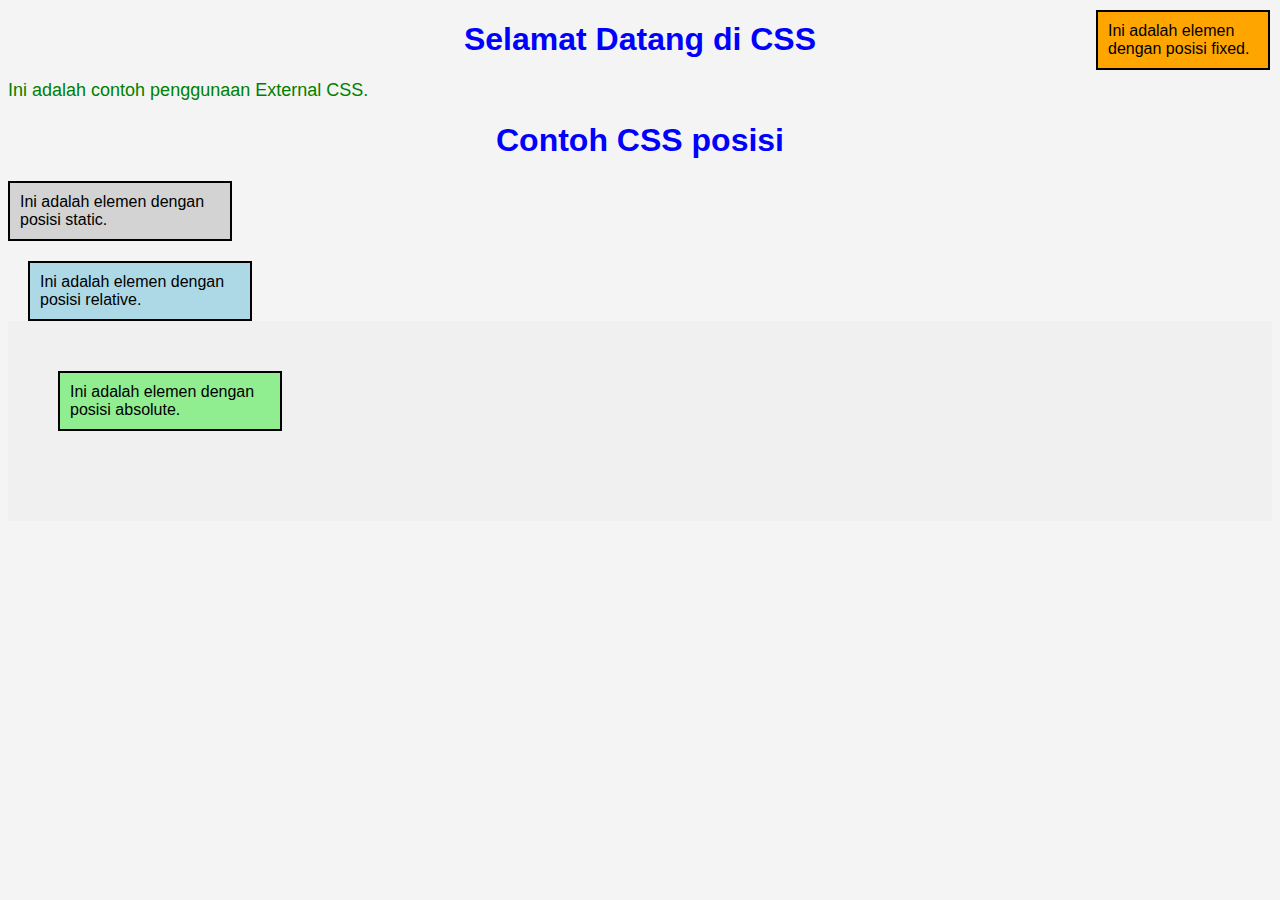
<file: Praktikum/week3/index.html>
<!DOCTYPE html>
<html lang="en">
<head>
    <meta charset="UTF-8">
    <meta name="viewport" content="width=device-width, initial-scale=1.0">
    <title>Praktikum Pertemuan 3</title>

    <!-- CSS -->
    <style>
        body {
            font-family: Arial, sans-serif;
            background-color: #f4f4f4;
        }
        h1 {
            color: blue;
            text-align: center;
        }
        p {
            font-size: 18px;
            color: green;
        }
       .static-box {
           position: static;
           width: 200px;
           padding: 10px;
           background-color: lightgray;
           border: 2px solid black;
           margin-bottom: 10px;
       }


       .relative-box {
           position: relative;
           left: 20px;
           top: 10px;
           width: 200px;
           padding: 10px;
           background-color: lightblue;
           border: 2px solid black;
           margin-bottom: 10px;
       }

       .absolute-box {
           position: absolute;
           top: 50px;
           left: 50px;
           width: 200px;
           padding: 10px;
           background-color: lightgreen;
           border: 2px solid black;
       }


       .relative-container {
           position: relative;
           width: 100%;
           height: 200px;
           background-color: #f0f0f0;
           margin-bottom: 20px;
       }


       .fixed-box {
           position: fixed;
           top: 10px;
           right: 10px;
           width: 150px;
           padding: 10px;
           background-color: orange;
           border: 2px solid black;
       }

    </style>
</head>
<body>
    <!-- <h1>Selamat Datang di CSS</h1>
    <p>Ini adalah contoh penggunaan Internal CSS.</p> -->

    <h1>Selamat Datang di CSS</h1>
    <p>Ini adalah contoh penggunaan External CSS.</p>

    <h1>Contoh CSS posisi</h1>
    <div class="static-box">Ini adalah elemen dengan posisi static.</div>
    <div class="relative-box">Ini adalah elemen dengan posisi relative.</div>
    
    <div class="relative-container">
        <div class="absolute-box">Ini adalah elemen dengan posisi absolute.</div>
    </div>

    <div class="fixed-box">Ini adalah elemen dengan posisi fixed.</div>

</body>
</html>
</file>
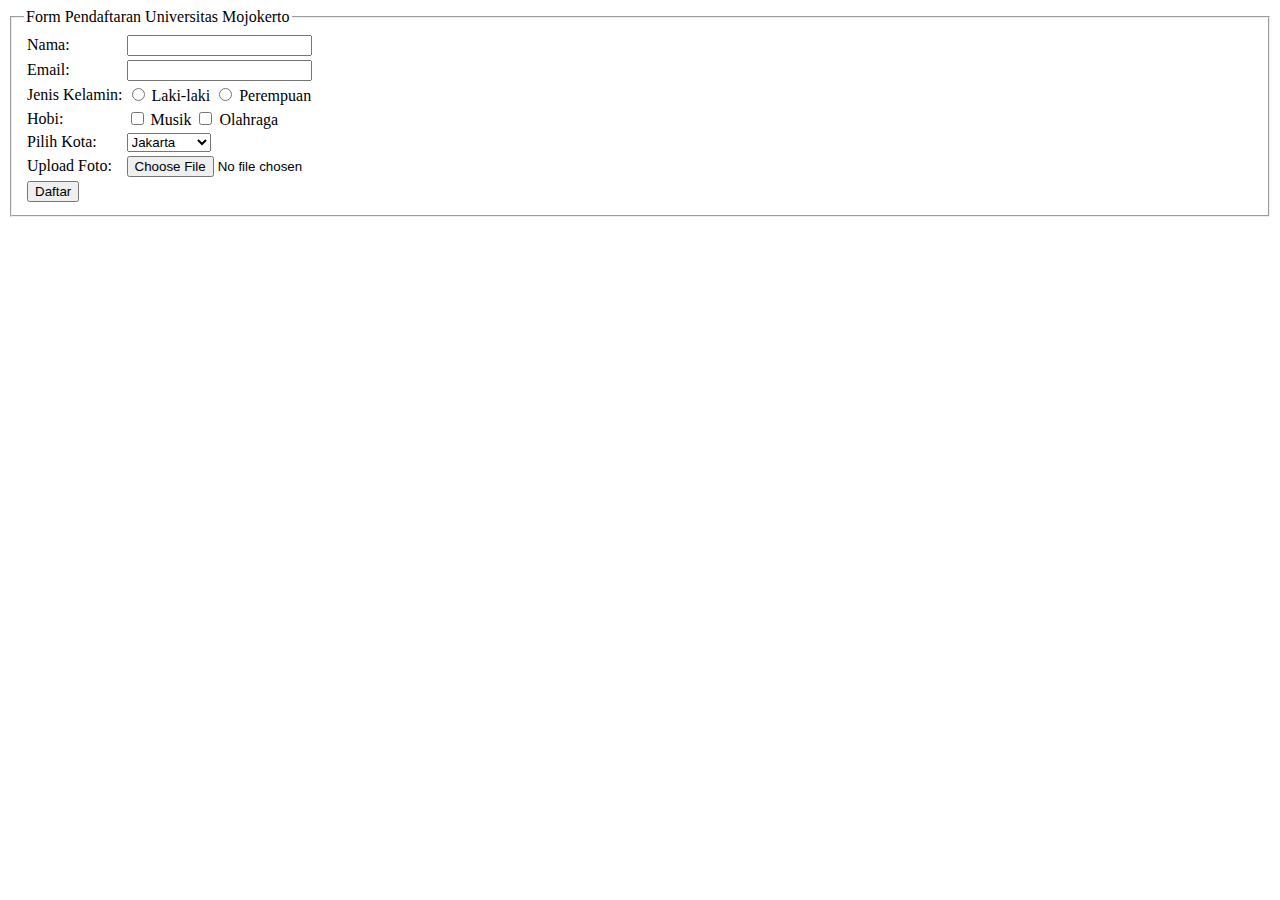
<file: Tugas/week2/index.html>
<!DOCTYPE html>
<html lang="id">
<head>
    <meta charset="UTF-8">
    <meta name="viewport" content="width=device-width, initial-scale=1.0">
    <title>Form Pendaftaran</title>
</head>
<body>

    <form action="#" method="post" enctype="multipart/form-data">
        <fieldset>
            <legend>Form Pendaftaran Universitas Mojokerto</legend>

            <table>
                <tr>
                    <td><label>Nama:</label></td>
                    <td><input type="text" name="nama"></td>
                </tr>
                <tr>
                    <td><label>Email:</label></td>
                    <td><input type="email" name="email"></td>
                </tr>
                <tr>
                    <td><label>Jenis Kelamin:</label></td>
                    <td>
                        <input type="radio" name="jenis_kelamin" value="Laki-laki"> Laki-laki
                        <input type="radio" name="jenis_kelamin" value="Perempuan"> Perempuan
                    </td>
                </tr>
                <tr>
                    <td><label>Hobi:</label></td>
                    <td>
                        <input type="checkbox" name="hobi" value="Musik"> Musik
                        <input type="checkbox" name="hobi" value="Olahraga"> Olahraga
                    </td>
                </tr>
                <tr>
                    <td><label>Pilih Kota:</label></td>
                    <td>
                        <select name="kota">
                            <option value="Jakarta">Jakarta</option>
                            <option value="Ngawi">Ngawi</option>
                            <option value="Semarang">Semarang</option>
                            <option value="Medan">Medan</option>
                            <option value="Bekasi">Bekasi</option>
                            <option value="Malang">Malang</option>
                        </select>
                    </td>
                </tr>
                <tr>
                    <td><label>Upload Foto:</label></td>
                    <td><input type="file" name="foto"></td>
                </tr>
                <tr>
                    <td colspan="2">
                        <button type="submit">Daftar</button>
                    </td>
                </tr>
            </table>

        </fieldset>
    </form>

</body>
</html>
</file>
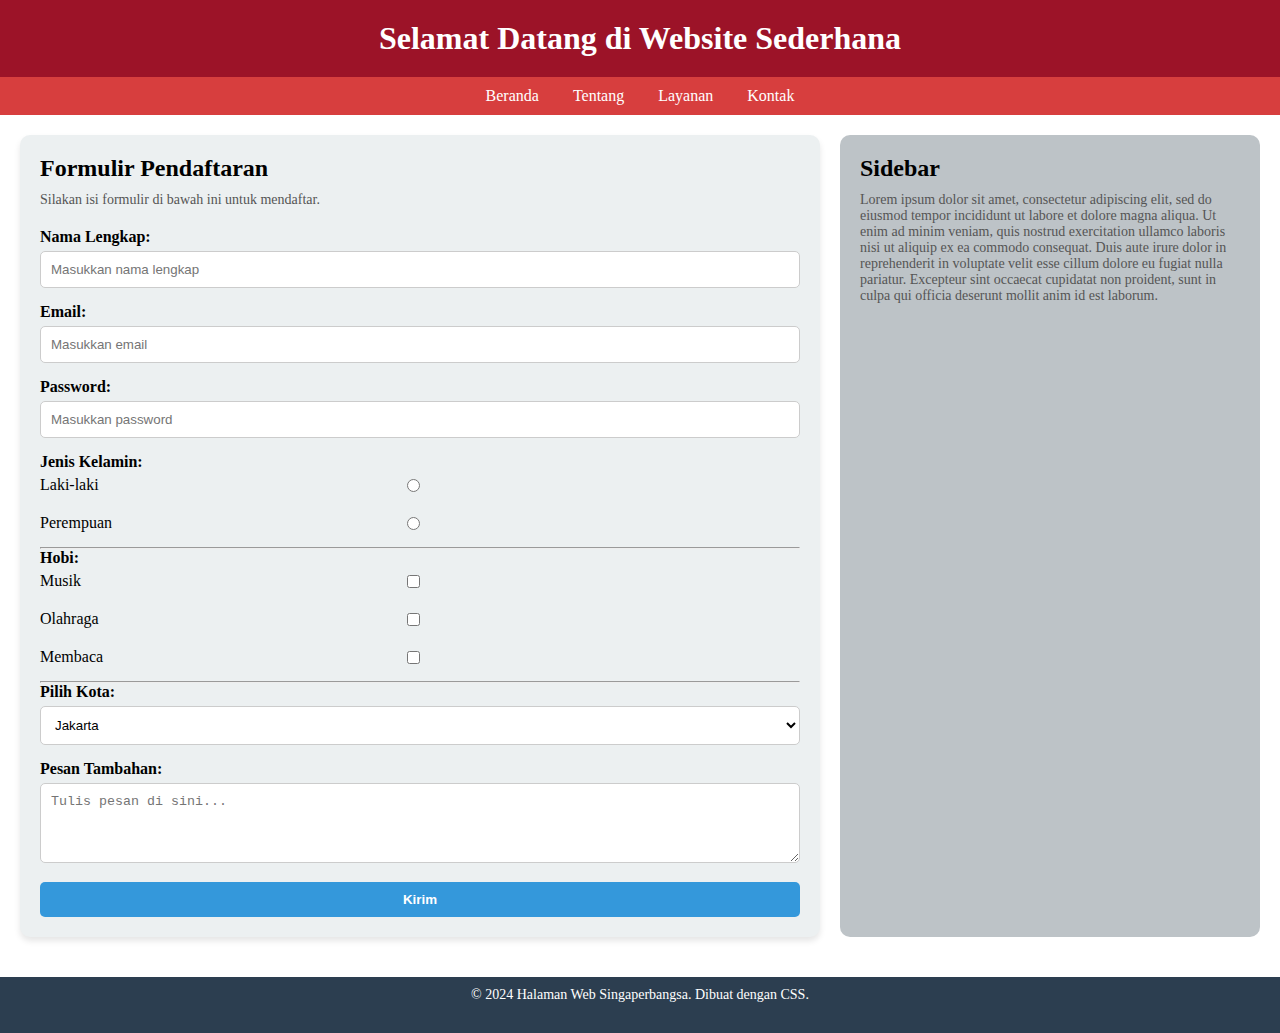
<file: Tugas/week3/index.html>
<!DOCTYPE html>
<html lang="id">
<head>
    <meta charset="UTF-8">
    <meta name="viewport" content="width=device-width, initial-scale=1.0">
    <title>Website Unsika</title>
    <link rel="stylesheet" href="style.css">
</head>
<body>
 
   <header>
       <h1>Selamat Datang di Website Sederhana</h1>
   </header>
 
   <nav>
       <ul>
           <li><a href="#">Beranda</a></li>
           <li><a href="#">Tentang</a></li>
           <li><a href="#">Layanan</a></li>
           <li><a href="#">Kontak</a></li>
       </ul>
   </nav>

   <div class="container">
    <section class="content">

        <h2>Formulir Pendaftaran</h2>
        <p>Silakan isi formulir di bawah ini untuk mendaftar.</p>
    
        <div class="form-group">
            <strong>Nama Lengkap:</strong>
            <input type="text" class="input" placeholder="Masukkan nama lengkap">
        </div>
        
        <div class="form-group">
            <strong>Email:</strong>
            <input type="email" class="input" placeholder="Masukkan email">
        </div>
        
        <div class="form-group">
            <strong>Password:</strong>
            <input type="password" class="input" placeholder="Masukkan password">
        </div>
        
        <div class="form-group">
            <strong>Jenis Kelamin:</strong>
            <div class="radio">
                <label>
                    Laki-laki
                    <input type="radio">
                </label>
                <label>
                    Perempuan
                    <input type="radio">
                </label>
            </div>
        </div>

        <hr>

        <div class="form-group">
            <strong>Hobi:</strong>
            <div class="checkbox">
                <label>
                    Musik
                    <input type="checkbox">
                </label>
                <label>
                    Olahraga
                    <input type="checkbox">
                </label>
                <label>
                    Membaca
                    <input type="checkbox">
                </label>
            </div>
        </div>

        <hr>

        <div class="form-group">
            <strong>Pilih Kota:</strong>
            <select class="dropdown">
                <option>Jakarta</option>
                <option>Moscow</option>
                <option>Berlin</option>
                <option>Tokyo</option>
            </select>
        </div>
        
        <div class="form-group">
            <strong>Pesan Tambahan:</strong>
            <textarea class="textarea" placeholder="Tulis pesan di sini..."></textarea>
        </div>
        
        <button class="btn">Kirim</button>
    </section>
    
       <aside class="sidebar">
           <h2>Sidebar</h2>
           <p>Lorem ipsum dolor sit amet, consectetur adipiscing elit,
             sed do eiusmod tempor incididunt ut labore et dolore magna aliqua.
              Ut enim ad minim veniam, quis nostrud exercitation ullamco laboris nisi ut aliquip ex ea commodo consequat.
               Duis aute irure dolor in reprehenderit in voluptate velit esse cillum dolore eu fugiat nulla pariatur.
                Excepteur sint occaecat cupidatat non proident, sunt in culpa qui officia deserunt mollit anim id est laborum.</p>
       </aside>
   </div>
 
   <footer>
       <p class="footer-text">&copy; 2024 Halaman Web Singaperbangsa. Dibuat dengan CSS.</p>
   </footer>

</body>
</html>
</file>
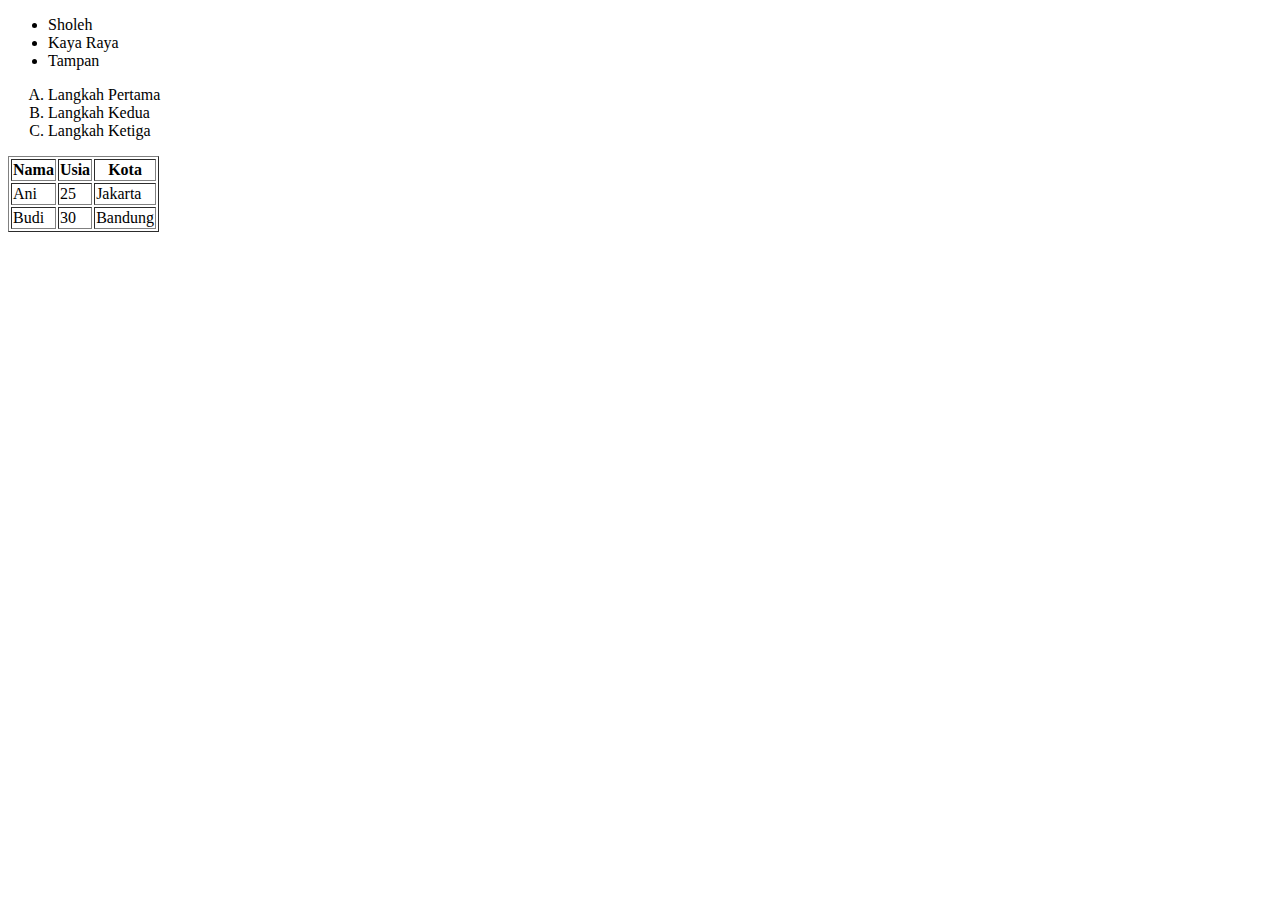
<file: Praktikum/week1/table.html>
<!DOCTYPE html>
<html lang="en">
<head>
    <meta charset="UTF-8">
    <meta name="viewport" content="width=device-width, initial-scale=1.0">
    <title>Praktikum Pertemuan 1</title>
</head>
<body>
    
</body>
</html>
    <ul>
        <li>Sholeh</li>
        <li>Kaya Raya</li>
        <li>Tampan</li>
    </ul>

    <ol type="A">
        <li>Langkah Pertama</li>
        <li>Langkah Kedua</li>
        <li>Langkah Ketiga</li>
    </ol>

    <table border="1">
    <tr>
        <th>Nama</th>
        <th>Usia</th>
        <th>Kota</th>
    </tr>
    <tr>
        <td>Ani</td>
        <td>25</td>
        <td>Jakarta</td>
    </tr>
    <tr>
        <td>Budi</td>
        <td>30</td>
        <td>Bandung</td>
    </tr>
 </table>
</file>
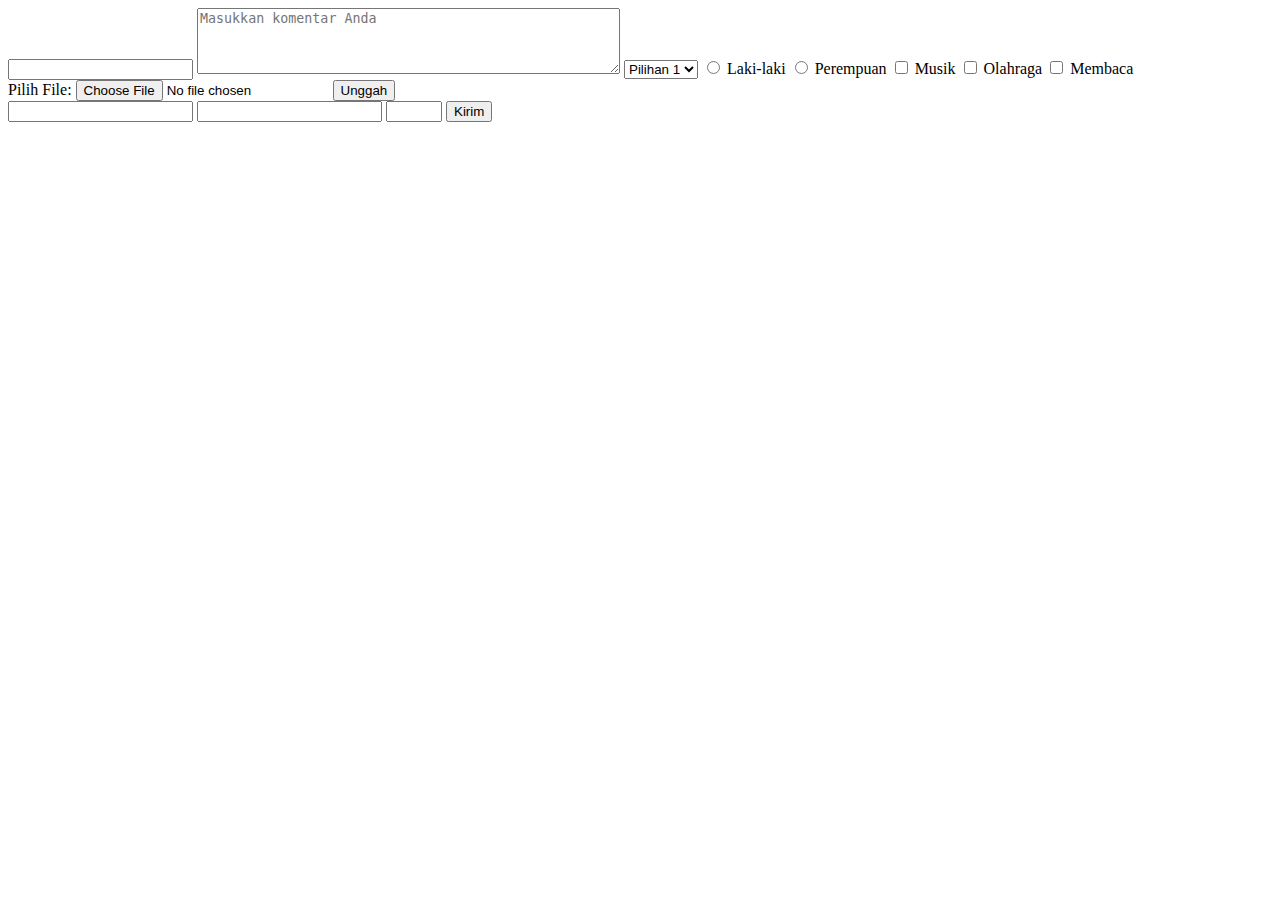
<file: Praktikum/week2/input.html>
<!DOCTYPE html>
<html lang="en">
<head>
    <meta charset="UTF-8">
    <meta name="viewport" content="width=device-width, initial-scale=1.0">
    <title>Praktikum Pertemuan 2</title>
</head>
<body>
    <input type="text" name="username" >
    <textarea name="komentar" rows="4" cols="50" placeholder="Masukkan komentar Anda"></textarea>

    <select name="pilihan">
        <option value="1">Pilihan 1</option>
        <option value="2">Pilihan 2</option>
    </select>

    <label><input type="radio" name="gender" value="male"> Laki-laki</label>
    <label><input type="radio" name="gender" value="female"> Perempuan</label>

    <label><input type="checkbox" name="hobi" value="musik"> Musik</label>
    <label><input type="checkbox" name="hobi" value="olahraga"> Olahraga</label>
    <label><input type="checkbox" name="hobi" value="membaca"> Membaca</label>

    <form action="upload.php" method="post" enctype="multipart/form-data">
        <label for="file">Pilih File:</label>
        <input type="file" id="file" name="file">
        <button type="submit">Unggah</button>
    </form>

    <input type="text" name="username" required minlength="5" maxlength="20">
    <input type="email" name="email" required>
    <input type="number" name="age" min="18" max="60">
    <button type="submit">Kirim</button>

</body>
</html>
</file>
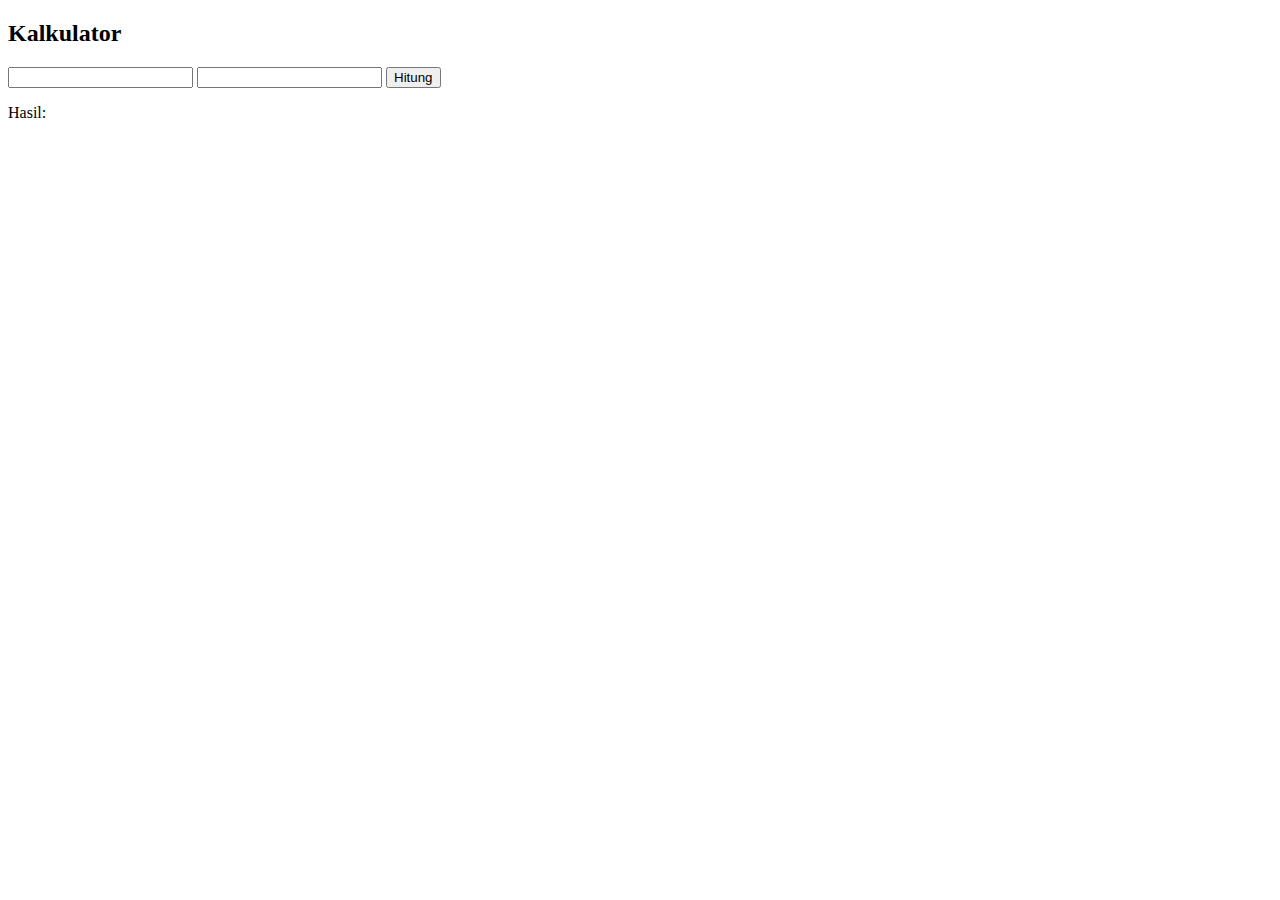
<file: Praktikum/week5/kalkulator.html>
<!DOCTYPE html>
<html lang="en">
<head>
    <meta charset="UTF-8">
    <meta name="viewport" content="width=device-width, initial-scale=1.0">
    <title>KALKULATOR SEDERHANA JAVASCRIPT</title>
</head>
<body>
    <h2>Kalkulator</h2>
    <input type="number" id="num1">
    <input type="number" id="num2">
    <button onclick="hitung()">Hitung</button>
    <p>Hasil: <span id="hasil"></span></p>

<script>
    function hitung(){
        let num1 = document.getElementById("num1").value;
        let num2 = document.getElementById("num2").value;
        let hasil = parseInt(num1) + parseInt(num2);
        document.getElementById("hasil").innerText = hasil;
    }
</script>

</body>
</html>
</file>
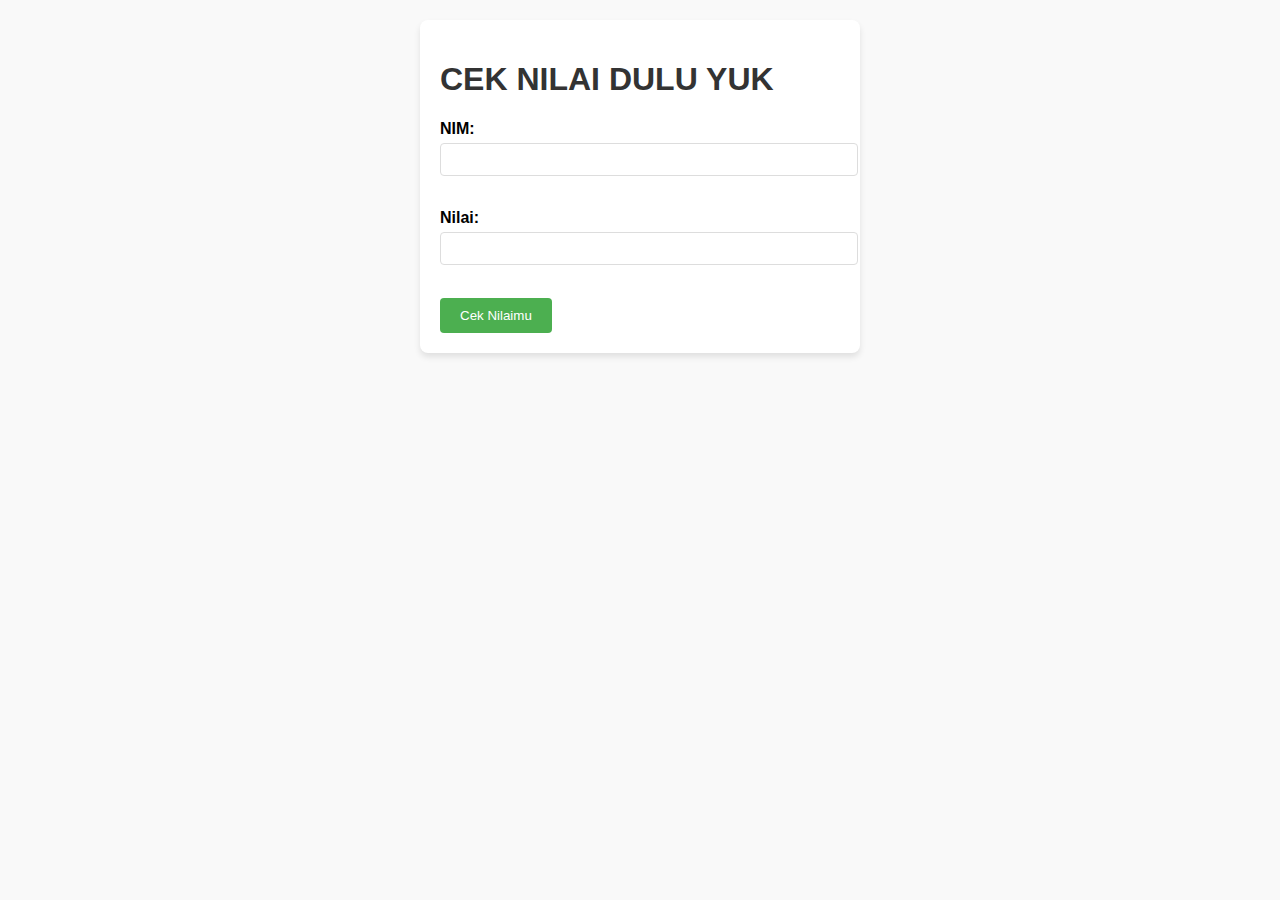
<file: Tugas/week5/kalkulatorJS.html>
<!DOCTYPE html>
<html lang="en">
<head>
  <meta charset="UTF-8">
  <meta name="viewport" content="width=device-width, initial-scale=1.0">
  <title>Kalkulator Sederhana</title>

  <style>
    body {
      font-family: Arial, sans-serif;
      margin: 20px;
      background-color: #f9f9f9;
    }
    h1 {
      color: #333;
    }
    form {
      background: #fff;
      padding: 20px;
      border-radius: 8px;
      box-shadow: 0 4px 6px rgba(0, 0, 0, 0.1);
      max-width: 400px;
      margin: auto;
    }
    label {
      font-weight: bold;
    }
    input {
      width: 100%;
      padding: 8px;
      margin-top: 5px;
      margin-bottom: 15px;
      border: 1px solid #ddd;
      border-radius: 4px;
    }
    button {
      background-color: #4CAF50;
      color: white;
      padding: 10px 20px;
      border: none;
      border-radius: 4px;
      cursor: pointer;
    }
    button:hover {
      background-color: #45a049;
    }
    #hasil {
      margin-top: 20px;
      font-size: 16px;
      font-weight: bold;
      color: #333;
      text-align: center;
    }
  </style>

</head>
<body>
  <form>
    <h1>CEK NILAI DULU YUK</h1>
    <label for="nim">NIM:</label>
    <input type="text" id="nim"><br><br>

    <label for="nilai">Nilai:</label>
    <input type="number" id="nilai"><br><br>

    <button type="button" onclick="cekNilai()">Cek Nilaimu</button>
  </form>

  <p id="hasil"></p>

  <script>
    function cekNilai() {
      const nim = document.getElementById("nim").value;
      const nilai = parseInt(document.getElementById("nilai").value);
      const hasil = document.getElementById("hasil");

      if (!nim || isNaN(nilai)) {
        hasil.textContent = "Masukkan NIM dan nilai yang valid!";
        return;
      }

      if (nilai < 0 || nilai > 100) {
        hasil.textContent = "Nilai tidak valid!";
        return;
      }

      let hurufMutu = "";
      if (nilai >= 80) hurufMutu = "A";
      else if (nilai >= 70) hurufMutu = "B";
      else if (nilai >= 60) hurufMutu = "C";
      else if (nilai >= 50) hurufMutu = "D";
      else hurufMutu = "E";

      hasil.textContent = `NIM: ${nim}, Nilai: ${nilai}, Huruf Mutu: ${hurufMutu}`;
    }
  </script>
</body>
</html>
</file>
<file: Tugas/week3/style.css>
/* @import url('https://fonts.googleapis.com/css2?family=Poppins:wght@300;400;600&display=swap'); */
* {
   margin: 0;
   padding: 0;
   box-sizing: border-box;
   /* font-family: 'Poppins', sans-serif; */
} 

header {
   background-color: #9c1328;
   color: white;
   text-align: center;
   padding: 20px;
}

nav {
   background-color: #d73e3e;
   padding: 10px;
   text-align: center;
}

nav ul {
   list-style: none;
 }

nav ul li {
   display: inline;
   margin: 0 15px;
 }

nav ul li a {
   color: white;
   text-decoration: none;
}

.container {
   display: flex;
   justify-content: space-between;
   padding: 20px;
}
 
.content {
   flex: 2;
   padding: 20px;
   background-color: #ECF0F1;
   border-radius: 10px;
   box-shadow: 0px 4px 6px rgba(0, 0, 0, 0.1);
}

h2 {
   font-weight: 600;
   margin-bottom: 10px;
}

p {
   margin-bottom: 20px;
   font-size: 14px;
   color: #555;
}

.form-group {
   margin-bottom: 15px;
}

strong {
   display: block;
   margin-bottom: 5px;
}

.input, .textarea, .dropdown {
   width: 100%;
   padding: 10px;
   border: 1px solid #ccc;
   border-radius: 5px;
   background: white;
}

.textarea {
   height: 80px;
}

.radio, .checkbox {
   display: flex;
   flex-direction: column;
   gap: 20px; 
}

.radio label, .checkbox label {
   display: flex;
   align-items: center;
   justify-content: space-between; 
   width: 50%; 
}


.sidebar {
   flex: 1;
   padding: 20px;
   background-color: #BDC3C7;
   border-radius: 10px;
   margin-left: 20px;
}


footer {
   text-align: center;
   padding: 10px;
   background-color: #2C3E50;
   margin-top: 20px;
}

.footer-text{
   color: white;
}

.btn {
   display: block;
   width: 100%;
   padding: 10px;
   text-align: center;
   background-color: #3498DB;
   color: white;
   border: none;
   border-radius: 5px;
   cursor: pointer;
   font-weight: 600;
   transition: background-color 0.3s;
}

.btn:hover {
   background-color: #2980B9;
}
</file>
